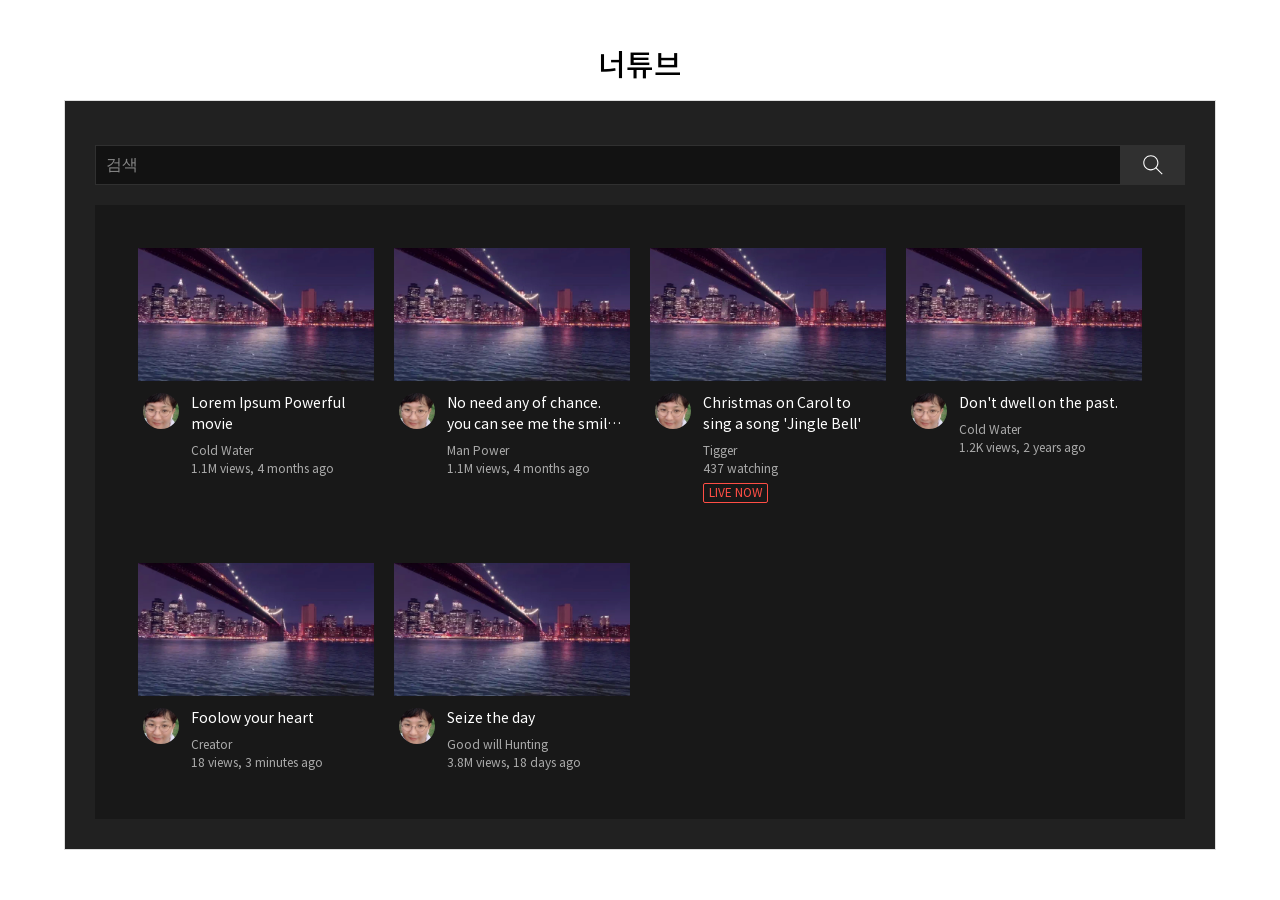
<file: practice/index.html>
<!DOCTYPE html>
<html lang="ko">
  <head>
    <meta charset="UTF-8" />
    <meta
      name="viewport"
      content="width=device-width, initial-scale=1.0, user-scalable=no, viewport-fit=cover"
    />
    <title>너튜브</title>
    <link rel="stylesheet" href="../utils/reset.css">
    <link rel="stylesheet" href="style.css" />
  </head>

  <body>
    <main>
      <h1>너튜브</h1>
      <section>
        <h2 class="blind">너튜브 콘텐츠</h2>
        <div class="search_bar">
          <input type="text" name="search" id="search" placeholder="검색" autocomplete="off" />
          <!-- id로 연결 -->
          <label for="search">
            <!-- 주로 버튼태그 사용함 a태그도 사용 가능하긴함 -->
            <a href="#none" class="btn_search"> 
              <svg
                viewBox="0 0 24 24"
                preserveAspectRatio="xMidYMid meet"
                focusable="false"
                class="ico-zoom"
              >
                <path d="M20.87,20.17l-5.59-5.59C16.35,13.35,17,11.75,17,10c0-3.87-3.13-7-7-7s-7,3.13-7,7s3.13,7,7,7c1.75,0,3.35-0.65,4.58-1.71 l5.59,5.59L20.87,20.17z M10,16c-3.31,0-6-2.69-6-6s2.69-6,6-6s6,2.69,6,6S13.31,16,10,16z"></path>
              </svg>
            </a>
          </label>
        </div>
        <div class="contents list">
          <figure>
            <a href="#none" class="btn_view">
              <picture>
                <source srcset="./assets/sample.jpg" type="image/webp" />
                <source srcset="./assets/sample.jpg" type="image/jpg" />
                <img src="./assets/sample.jpg" alt="sample" />
              </picture>
            </a>
            <figcaption>
              <i><img src="./assets/id.png" alt="icon" /></i>
              <span class="description">
                <strong>Lorem Ipsum Powerful movie</strong>
                <em>Cold Water</em>
                <span>1.1M views, 4 months ago</span>
              </span>
            </figcaption>
          </figure>
          <figure>
            <a href="#none" class="btn_view">
              <picture>
                <source srcset="./assets/sample.jpg" type="image/webp" />
                <source srcset="./assets/sample.jpg" type="image/jpg" />
                <img src="./assets/sample.jpg" alt="sample" />
              </picture>
            </a>
            <figcaption>
              <i><img src="./assets/id.png" alt="icon" /></i>
              <span class="description">
                <strong>No need any of chance. you can see me the smile of black
                  yard</strong>
                <em>Man Power</em>
                <span>1.1M views, 4 months ago</span>
              </span>
            </figcaption>
          </figure>
          <figure>
            <a href="#none" class="btn_view">
              <picture>
                <source srcset="./assets/sample.jpg" type="image/webp" />
                <source srcset="./assets/sample.jpg" type="image/jpg" />
                <img src="./assets/sample.jpg" alt="sample" />
              </picture>
            </a>
            <figcaption>
              <i><img src="./assets/id.png" alt="icon" /></i>
              <span class="description">
                <strong>Christmas on Carol to sing a song 'Jingle Bell'</strong>
                <em>Tigger</em>
                <span>437 watching</span>
                <span class="stream">LIVE NOW</span>
              </span>
            </figcaption>
          </figure>
          <figure>
            <a href="#none" class="btn_view">
              <picture>
                <source srcset="./assets/sample.jpg" type="image/webp" />
                <source srcset="./assets/sample.jpg" type="image/jpg" />
                <img src="./assets/sample.jpg" alt="sample" />
              </picture>
            </a>
            <figcaption>
              <i><img src="./assets/id.png" alt="icon" /></i>
              <span class="description">
                <strong>Don't dwell on the past.</strong>
                <em>Cold Water</em>
                <span>1.2K views, 2 years ago</span>
              </span>
            </figcaption>
          </figure>
          <figure>
            <a href="#none" class="btn_view">
              <picture>
                <source srcset="./assets/sample.jpg" type="image/webp" />
                <source srcset="./assets/sample.jpg" type="image/jpg" />
                <img src="./assets/sample.jpg" alt="sample" />
              </picture>
            </a>
            <figcaption>
              <i><img src="./assets/id.png" alt="icon" /></i>
              <span class="description">
                <strong>Foolow your heart</strong>
                <em>Creator</em>
                <span>18 views, 3 minutes ago</span>
              </span>
            </figcaption>
          </figure>
          <figure>
            <a href="#none" class="btn_view">
              <picture>
                <source srcset="./assets/sample.jpg" type="image/webp" />
                <source srcset="./assets/sample.jpg" type="image/jpg" />
                <img src="./assets/sample.jpg" alt="sample" />
              </picture>
            </a>
            <figcaption>
              <i><img src="./assets/id.png" alt="icon" /></i>
              <span class="description">
                <strong>Seize the day</strong>
                <em>Good will Hunting</em>
                <span>3.8M views, 18 days ago</span>
              </span>
            </figcaption>
          </figure>
        </div>
        <div class="contents view">
          <figure>
            <video autoplay>
              <source src="./assets/sample.mp4" type="video/mp4" />
            </video>
            <figcaption>
              <span class="description"
                ><strong
                  >The harder you work, the more likely you can reach the
                  goal</strong
                >
              </span>
            </figcaption>
            <span class="controls">
              <progress
                min="0"
                max="100"
                value="0"
                class="js-progress"
              ></progress>
              <button type="button" class="js-replay">Replay</button>
              <button type="button" class="js-play">Play</button>
              <button type="button" class="js-stop">Stop</button>
              <input
                type="range"
                min="0"
                max="1"
                step="0.1"
                value="1"
                class="js-volume"
              />
              <button type="button" class="js-mute">Mute</button>
              <button type="button" class="js-fullScreen" accesskey="T">
                FullScreen
              </button>
            </span>
          </figure>
        </div>

      </section>
    </main>
    <script src="script.js"></script>
  </body>
</html>
</file>
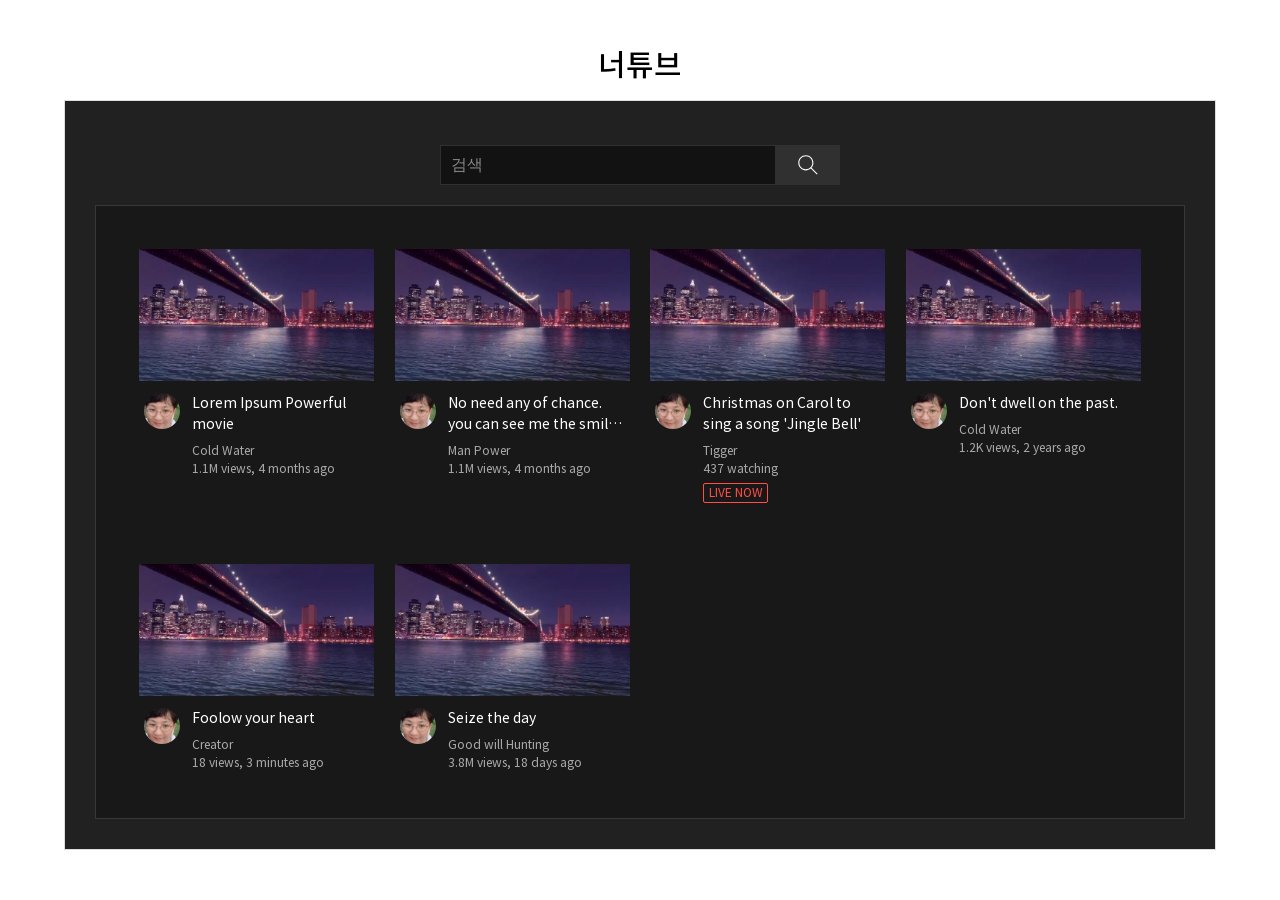
<file: result/index.html>
<!DOCTYPE html>
<html lang="ko">
  <head>
    <meta charset="UTF-8" />
    <meta
      name="viewport"
      content="width=device-width, initial-scale=1.0, user-scalable=no, viewport-fit=cover"
    />
    <title>너튜브</title>
    <link rel="stylesheet" href="../utils/reset.css" />
    <link rel="stylesheet" href="style.css" />
  </head>

  <body>
    <main>
      <h1>너튜브</h1>
      <section>
        <h2 class="blind">너튜브 콘텐츠</h2>
        <div class="search_bar">
          <input
            type="text"
            name="search"
            id="search"
            placeholder="검색"
            autocomplete="off"
          />
          <label for="search">
            <a href="#none" class="btn_search">
              <svg
                viewBox="0 0 24 24"
                preserveAspectRatio="xMidYMid meet"
                focusable="false"
                class="ico-zoom"
              >
                <path
                  d="M20.87,20.17l-5.59-5.59C16.35,13.35,17,11.75,17,10c0-3.87-3.13-7-7-7s-7,3.13-7,7s3.13,7,7,7c1.75,0,3.35-0.65,4.58-1.71 l5.59,5.59L20.87,20.17z M10,16c-3.31,0-6-2.69-6-6s2.69-6,6-6s6,2.69,6,6S13.31,16,10,16z"
                ></path>
              </svg>
            </a>
          </label>
        </div>
        <div class="contents list">
          <figure>
            <a href="#none" class="btn_view">
              <picture>
                <source srcset="./assets/sample.jpg" type="image/webp" />
                <source srcset="./assets/sample.jpg" type="image/jpg" />
                <img src="./assets/sample.jpg" alt="sample" />
              </picture>
            </a>
            <figcaption>
              <i><img src="./assets/id.png" alt="icon" /></i>
              <span class="description"
                ><strong>Lorem Ipsum Powerful movie</strong>
                <em>Cold Water</em>
                <span>1.1M views, 4 months ago</span>
              </span>
            </figcaption>
          </figure>
          <figure>
            <a href="#none" class="btn_view">
              <picture>
                <source srcset="./assets/sample.jpg" type="image/webp" />
                <source srcset="./assets/sample.jpg" type="image/jpg" />
                <img src="./assets/sample.jpg" alt="sample" />
              </picture>
            </a>
            <figcaption>
              <i><img src="./assets/id.png" alt="icon" /></i>
              <span class="description"
                ><strong
                  >No need any of chance. you can see me the smile of black
                  yard</strong
                >
                <em>Man Power</em>
                <span>1.1M views, 4 months ago</span>
              </span>
            </figcaption>
          </figure>
          <figure>
            <a href="#none" class="btn_view">
              <picture>
                <source srcset="./assets/sample.jpg" type="image/webp" />
                <source srcset="./assets/sample.jpg" type="image/jpg" />
                <img src="./assets/sample.jpg" alt="sample" />
              </picture>
            </a>
            <figcaption>
              <i><img src="./assets/id.png" alt="icon" /></i>
              <span class="description"
                ><strong
                  >Christmas on Carol to sing a song 'Jingle Bell'</strong
                >
                <em>Tigger</em>
                <span>437 watching</span>
                <span class="stream">LIVE NOW</span>
              </span>
            </figcaption>
          </figure>
          <figure>
            <a href="#none" class="btn_view">
              <picture>
                <source srcset="./assets/sample.jpg" type="image/webp" />
                <source srcset="./assets/sample.jpg" type="image/jpg" />
                <img src="./assets/sample.jpg" alt="sample" />
              </picture>
            </a>
            <figcaption>
              <i><img src="./assets/id.png" alt="icon" /></i>
              <span class="description"
                ><strong>Don't dwell on the past.</strong>
                <em>Cold Water</em>
                <span>1.2K views, 2 years ago</span>
              </span>
            </figcaption>
          </figure>
          <figure>
            <a href="#none" class="btn_view">
              <picture>
                <source srcset="./assets/sample.jpg" type="image/webp" />
                <source srcset="./assets/sample.jpg" type="image/jpg" />
                <img src="./assets/sample.jpg" alt="sample" />
              </picture>
            </a>
            <figcaption>
              <i><img src="./assets/id.png" alt="icon" /></i>
              <span class="description"
                ><strong>Foolow your heart</strong>
                <em>Creator</em>
                <span>18 views, 3 minutes ago</span>
              </span>
            </figcaption>
          </figure>
          <figure>
            <a href="#none" class="btn_view">
              <picture>
                <source srcset="./assets/sample.jpg" type="image/webp" />
                <source srcset="./assets/sample.jpg" type="image/jpg" />
                <img src="./assets/sample.jpg" alt="sample" />
              </picture>
            </a>
            <figcaption>
              <i><img src="./assets/id.png" alt="icon" /></i>
              <span class="description"
                ><strong>Seize the day</strong>
                <em>Good will Hunting</em>
                <span>3.8M views, 18 days ago</span>
              </span>
            </figcaption>
          </figure>
        </div>
        <div class="contents view">
          <figure>
            <video autoplay>
              <source src="./assets/sample.mp4" type="video/mp4" />
            </video>
            <figcaption>
              <span class="description"
                ><strong
                  >The harder you work, the more likely you can reach the
                  goal</strong
                >
              </span>
            </figcaption>
            <span class="controls">
              <progress
                min="0"
                max="100"
                value="0"
                class="js-progress"
              ></progress>
              <button type="button" class="js-replay">Replay</button>
              <button type="button" class="js-play">Play</button>
              <button type="button" class="js-stop">Stop</button>
              <input
                type="range"
                min="0"
                max="1"
                step="0.1"
                value="1"
                class="js-volume"
              />
              <button type="button" class="js-mute">Mute</button>
              <button type="button" class="js-fullScreen" accesskey="T">
                FullScreen
              </button>
            </span>
          </figure>
        </div>
      </section>
    </main>
    <script src="script.js"></script>
  </body>
</html>
</file>
<file: practice/style.css>
@charset "utf-8";

.blind {
  text-indent: -9999px;
  overflow: hidden;
}

main {
  display: flex;
  flex-direction: column;
  align-items: center;
  justify-content: center;
  width: 100%;
  height: 100vh;
}

h1 {
  margin-bottom: 20px;
  font-size: 30px;
  font-weight: 500;
  text-transform: uppercase;
}

section {
  display: flex;
  flex-direction: column;
  align-items: center;
  justify-content: center;
  width: 90vw;
  height: calc(100vh - 150px);
  border: 1px solid #dedede;
  padding: 30px;
  background: #212121;
}

.search_bar {
  display: flex;
  align-items: center;
  width: 400px;
  height: 40px;
  min-width: 100%;
}

.search_bar input {
  width: calc(100% - 64px);
  height: 100%;
  padding: 0 10px;
  border: 1px solid #303030;
  background-color: #121212;
  /* 커서 색상 */
  caret-color: #fff;
  font-size: 16px;
  color: #fff;
}

.search_bar input::placeholder {
  color: #888;
}

.search_bar input::-webkit-placeholder {
  color: #888;
}

.search_bar input::focus {
  border-color: #2f62b3;
  outline: none;
}

.search_bar label {
  display: block;
  width: 64px;
  height: 100%;
}

.search_bar label .btn_search {
  display: block;
  width: 100%;
  height: 100%;
  padding: 7px;
  border: none;
  background: #303030;
  cursor: pointer;
}

.search_bar label .btn_search:hover {
  background-color: #444;
}

.search_bar label .btn_search svg {
  width: 100%;
  height: 100%;
  /* 아래 버튼이 눌리도록 함 */
  pointer-events: none;
}

.search_bar label .btn_search svg path {
  fill: #fff;
}


.contents {
  display: none;
  justify-content: flex-start;
  flex-wrap: wrap;
  width: 100%;
  height: 100%;
  margin-top: 20px;
  padding: 3%;
  background: #181818;
  overflow-y: auto;
}

.contents.list {
  display: flex;
}

.contents.view {
  display: none;
}

.contents.view figure {
  flex: 0 0 50%;
  margin: 0;
}

.contents.view figure video {
  width: 100%;
}

.contents figure {
  display: flex;
  flex-direction: column;
  position: relative;
  flex: 0 0 23%;
  margin: 1%;
}

.contents figure .btn_view {
  flex: none;
  width: 100%;
  position: relative;
}

.contents figure .btn_view.focus-visible {
  filter: brightness(1.2);
}

.contents figure .btn_view::before {
  content: '';
  display: block;
  width: 100%;
  padding-top: 56.25%;
}

.contents figure picture {
  display: block;
  position: absolute;
  top: 0;
  left: 0;
  right: 0;
  bottom: 0;
  height: 100%;
  margin-left: auto;
  margin-right: auto;
  overflow: hidden;
  transition: filter 0.3s;
}

.contents figure picture:hover {
  filter: brightness(1.2);
}

.contents figcaption {
  display: flex;
  align-items: flex-start;
  padding: 12px 5px 40px;
  cursor: pointer;
}

.contents figcaption i {
  flex-shrink: 0;
  display: block;
  width: 36px;
  height: 36px;
  margin-right: 12px;
  border-radius: 50%;
  overflow: hidden;
}

.contents figcaption .description {
  display: block;
  width: 100%;
  font-size: 12px;
  color: #aaa;
  transition: color 0.3s;
}

.contents figcaption .description:hover {
  color: #fff;
}

.contents figcaption .description strong {
  width: 100%;
  margin-bottom: 4px;
  display: -webkit-box;
  -webkit-line-clamp: 2;
  -webkit-box-orient: vertical;
  text-overflow: ellipsis;
  line-height: 1.5;
  font-size: 14px;
  color: #fff;
  font-weight: 400;
  overflow: hidden;
}

.contents figcaption .description em {
  display: block;
  font-style: normal;
  line-height: 2;
}

.contents figcaption .description .stream {
  display: block;
  width: 65px;
  margin-top: 8px;
  padding: 3px;
  border-radius: 2px;
  border: 1px solid #ff4e45;
  color: #ff4e45;
  text-align: center;
}

.controls {
  display: flex;
  align-items: center;
  flex-wrap: wrap;
}

.controls button {
  background: #2f62b3;
  border: 0;
  color: #fff;
  margin: 0 5px;
  padding: 8px;
  font-size: 14px;
  cursor: pointer;
}

.controls button:hover {
  background-color: #2d6bcd;
}

.controls .js-progress {
  width: 100%;
  border-radius: 0;
}

.controls .js-progress::-webkit-progress-bar {
  background-color: #fff;
}

.controls .js-progress::-webkit-progress-value {
  background: #2d6bcd;
}

.controls .js-volume::-webkit-slider-runnable-track {
  background-color: #fff;
}

.controls .js-volume::-webkit-slider-thumb {
  -webkit-appearance: none;
  background-color: #2d6bcd;
  width: 15px;
  height: 15px;
}


@media (max-width: 1024px) {
  .contents figure {
    flex: 0 0 31.333%;
  }
}

@media (max-width: 767px) {
  .contents figure {
    flex: 0 0 48%;
  }
}

@media (max-width: 480px) {
  .contents figure {
    flex: 0 0 100%;
  }
}
</file>
<file: result/style.css>
@charset "utf-8";

.blind {
  text-indent: -9999px;
  overflow: hidden;
}

main {
  display: flex;
  flex-direction: column;
  align-items: center;
  justify-content: center;
  width: 100%;
  height: 100vh;
}

h1 {
  margin-bottom: 20px;
  font-size: 30px;
  font-weight: 500;
  text-transform: uppercase;
}

section {
  display: flex;
  flex-direction: column;
  align-items: center;
  justify-content: center;
  width: 90vw;
  height: calc(100vh - 150px);
  border: 1px solid #dedede;
  padding: 30px;
  background: #212121;
}

.search_bar {
  display: flex;
  align-items: center;
  width: 400px;
  height: 40px;
  max-width: 100%;
}

.search_bar input {
  width: calc(100% - 64px);
  height: 100%;
  padding: 0 10px;
  border: 1px solid #303030;
  background-color: #121212;
  caret-color: #fff;
  font-size: 16px;
  color: #fff;
}

.search_bar input::-webkit-input-placeholder {
  color: #888;
}

.search_bar input:-ms-input-placeholder {
  color: #888;
}

.search_bar input::-ms-input-placeholder {
  color: #888;
}

.search_bar input::placeholder {
  color: #888;
}

.search_bar input:focus {
  border-color: #2f62b3;
  outline: none;
}

.search_bar label {
  display: block;
  width: 64px;
  height: 100%;
}

.search_bar label .btn_search {
  display: block;
  width: 100%;
  height: 100%;
  padding: 7px;
  border: none;
  background: #303030;
  cursor: pointer;
}

.search_bar label .btn_search:hover {
  background-color: #444;
}

.search_bar label .btn_search svg {
  width: 100%;
  height: 100%;
  pointer-events: none;
}

.search_bar label .btn_search svg path {
  fill: #fff;
}

.contents {
  display: none;
  justify-content: flex-start;
  flex-wrap: wrap;
  width: 100%;
  height: 100%;
  margin-top: 20px;
  padding: 3%;
  background: #181818;
  border: 1px solid #383838;
  overflow-y: auto;
}

.contents.list {
  display: flex;
}

.contents.view figure {
  flex: 0 0 50%;
  margin: 0;
}

.contents.view figure video {
  width: 100%;
}

.contents figure {
  display: flex;
  flex-direction: column;
  position: relative;
  flex: 0 0 23%;
  margin: 1%;
}

.contents figure .btn_view {
  flex: none;
  width: 100%;
  position: relative;
}

.contents figure .btn_view.focus-visible {
  -webkit-filter: brightness(1.2);
          filter: brightness(1.2);
}

.contents figure .btn_view::before {
  content: '';
  display: block;
  width: 100%;
  padding-top: 56.25%;
}

.contents figure picture {
  display: block;
  position: absolute;
  top: 0;
  left: 0;
  right: 0;
  bottom: 0;
  height: 100%;
  margin-left: auto;
  margin-right: auto;
  overflow: hidden;
  transition: -webkit-filter 0.3s;
  transition: filter 0.3s;
  transition: filter 0.3s, -webkit-filter 0.3s;
}

.contents figure picture:hover, .contents figure picture:active, .contents figure picture:focus {
  -webkit-filter: brightness(1.2);
          filter: brightness(1.2);
}

.contents figcaption {
  display: flex;
  align-items: flex-start;
  padding: 12px 5px 40px;
  cursor: pointer;
}

.contents figcaption i {
  flex-shrink: 0;
  display: block;
  width: 36px;
  height: 36px;
  margin-right: 12px;
  border-radius: 50%;
  overflow: hidden;
}

.contents figcaption .description {
  display: block;
  width: 100%;
  font-size: 12px;
  color: #aaa;
  transition: color 0.3s;
}

.contents figcaption .description:hover, .contents figcaption .description:active, .contents figcaption .description:focus {
  color: #fff;
}

.contents figcaption .description strong {
  width: 100%;
  margin-bottom: 4px;
  display: -webkit-box;
  -webkit-line-clamp: 2;
  /* autoprefixer: off */
  -webkit-box-orient: vertical;
  /* autoprefixer: on */
  overflow: hidden;
  text-overflow: ellipsis;
  line-height: 1.5;
  font-size: 14px;
  color: #fff;
  font-weight: 400;
}

.contents figcaption .description em {
  display: block;
  font-style: normal;
  line-height: 2;
}

.contents figcaption .description .stream {
  display: block;
  width: 65px;
  margin-top: 8px;
  padding: 3px;
  border-radius: 2px;
  border: 1px solid #ff4e45;
  color: #ff4e45;
  text-align: center;
}

.controls {
  display: flex;
  align-items: center;
}

.controls button {
  background: #2f62b3;
  border: 0;
  color: #fff;
  margin: 0 5px;
  padding: 8px;
  font-size: 14px;
  cursor: pointer;
}

.controls button:hover {
  background-color: #2d6bcd;
}

.controls .js-progress {
  width: 100%;
  border-radius: 0;
}

.controls .js-progress::-webkit-progress-bar {
  background-color: #fff;
}

.controls .js-progress::-webkit-progress-value {
  background: #2d6bcd;
}

.controls .js-volume::-webkit-slider-runnable-track {
  background-color: #fff;
}

.controls .js-volume::-webkit-slider-thumb {
  -webkit-appearance: none;
  background-color: #2d6bcd;
  width: 15px;
  height: 15px;
}

@media (max-width: 1024px) {
  .contents figure {
    flex: 0 0 31.333%;
  }
  .contents.view figure {
    flex: 0 0 100%;
  }
}

@media (max-width: 767px) {
  .contents figure {
    flex: 0 0 48%;
  }
}

@media (max-width: 480px) {
  .contents figure {
    flex: 0 0 100%;
    margin: 0;
  }
}
</file>
